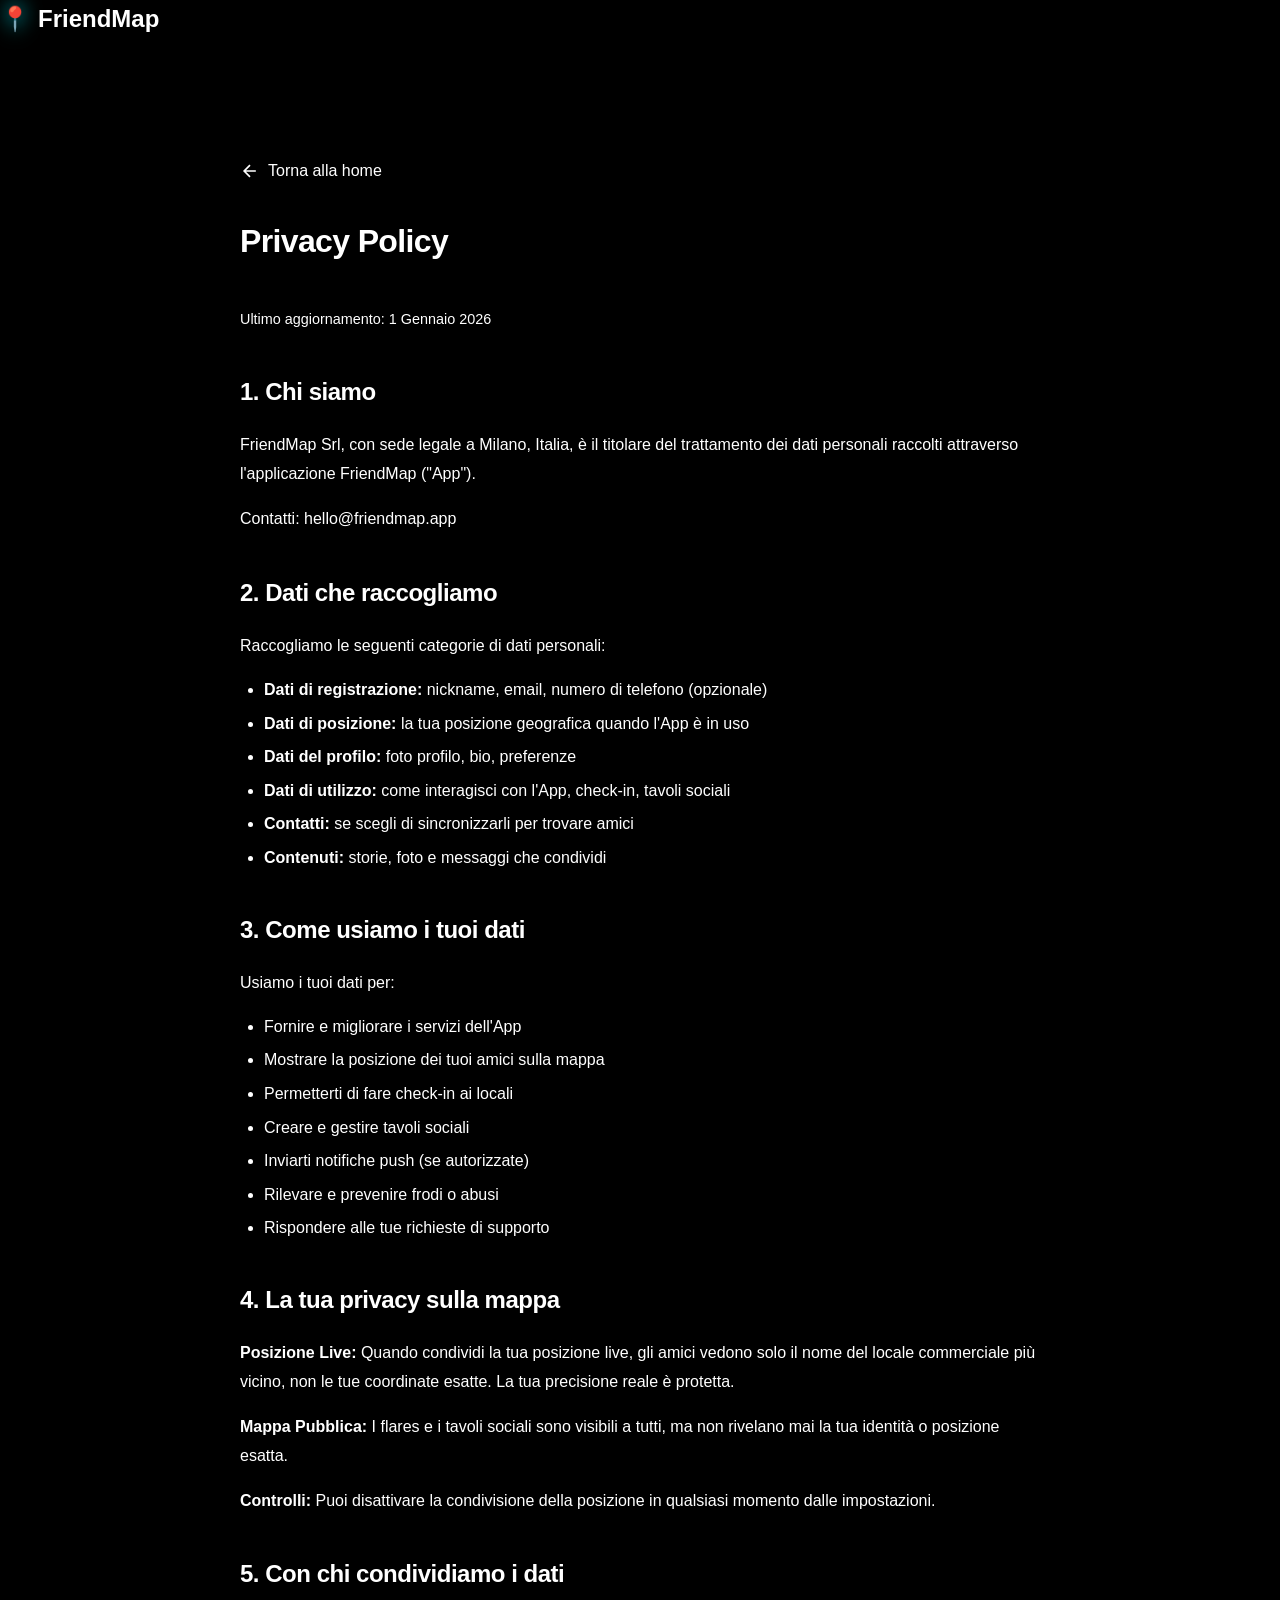
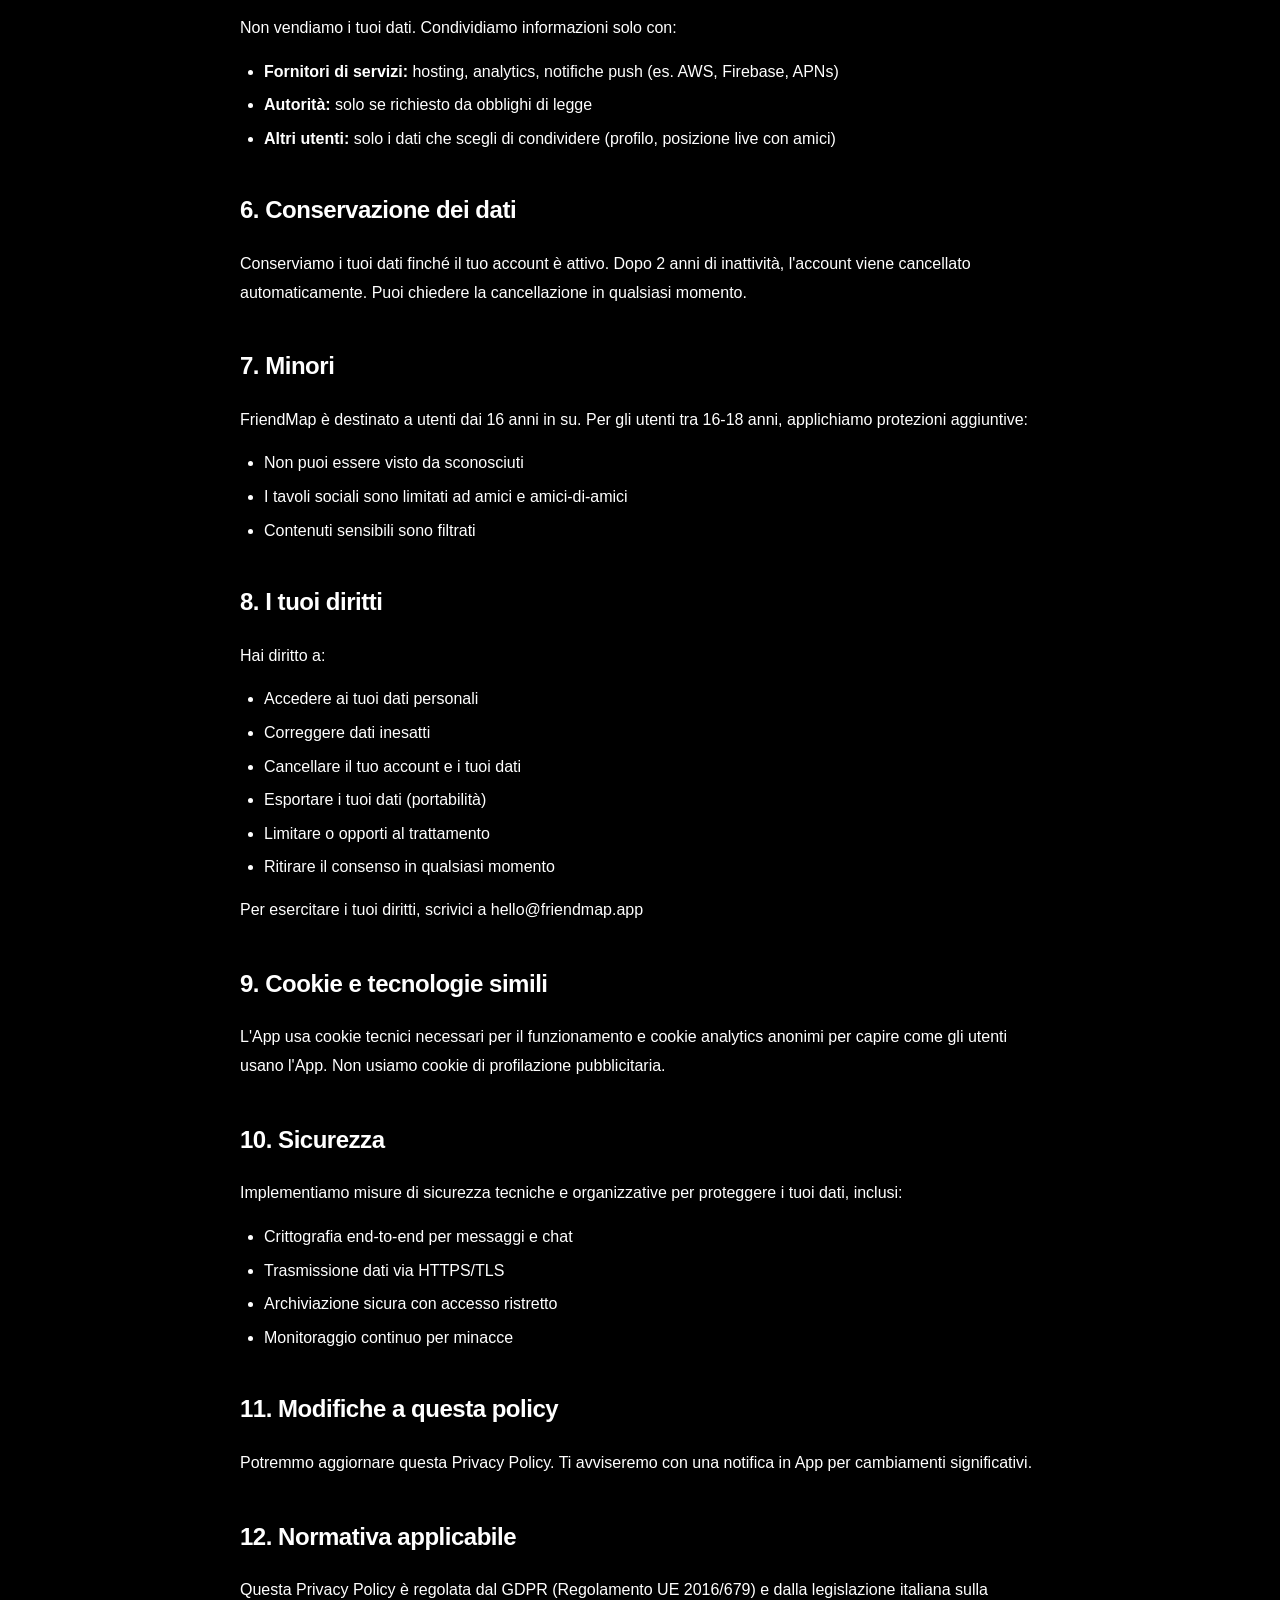
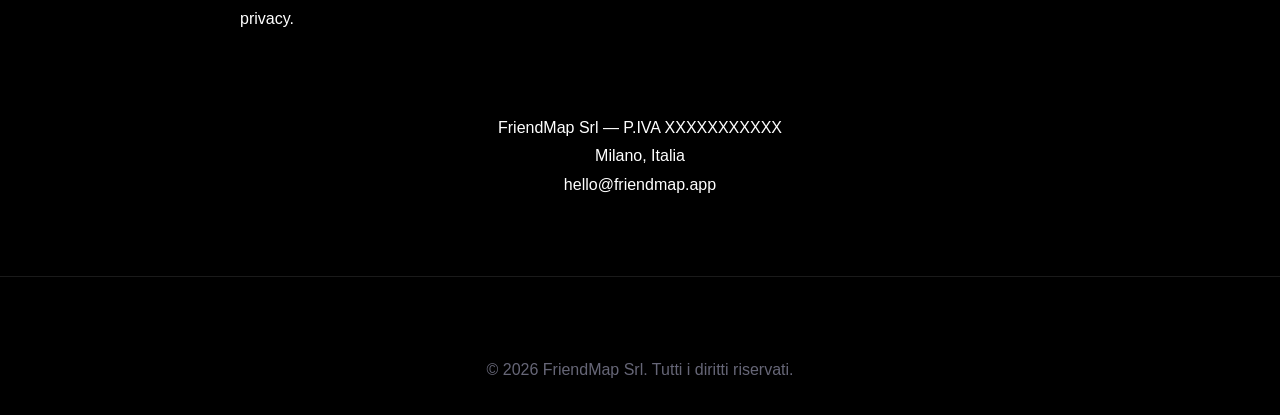
<file: docs/privacy.html>
<!DOCTYPE html>
<html lang="it">
<head>
    <meta charset="UTF-8">
    <meta name="viewport" content="width=device-width, initial-scale=1.0">
    <title>Privacy Policy - FriendMap</title>
    <link rel="preconnect" href="https://fonts.googleapis.com">
    <link rel="preconnect" href="https://fonts.gstatic.com" crossorigin>
    <link rel="stylesheet" href="./style.css">
    <style>
        .privacy-page {
            min-height: 100vh;
            padding: 120px 0 60px;
        }
        .privacy-content {
            max-width: 800px;
            margin: 0 auto;
        }
        .privacy-content h1 {
            margin-bottom: 40px;
        }
        .privacy-content h2 {
            margin-top: 40px;
            margin-bottom: 20px;
            font-size: 1.5rem;
        }
        .privacy-content h3 {
            margin-top: 24px;
            margin-bottom: 12px;
            font-size: 1.2rem;
        }
        .privacy-content p {
            margin-bottom: 16px;
            line-height: 1.8;
        }
        .privacy-content ul {
            margin-bottom: 16px;
            padding-left: 24px;
        }
        .privacy-content li {
            margin-bottom: 8px;
            color: var(--color-text-muted);
        }
        .privacy-content a {
            color: var(--color-primary);
        }
        .back-link {
            display: inline-flex;
            align-items: center;
            gap: 8px;
            color: var(--color-text-muted);
            text-decoration: none;
            margin-bottom: 32px;
            transition: color 0.3s ease;
        }
        .back-link:hover {
            color: var(--color-primary);
        }
        .last-updated {
            color: var(--color-text-muted);
            font-size: 0.9rem;
            margin-bottom: 32px;
        }
    </style>
</head>
<body>
    <nav class="navbar">
        <div class="nav-container">
            <a href="./index.html" class="logo">
                <span class="logo-icon">📍</span>
                <span class="logo-text">FriendMap</span>
            </a>
        </div>
    </nav>

    <main class="privacy-page">
        <div class="container">
            <div class="privacy-content">
                <a href="./index.html" class="back-link">
                    <svg width="20" height="20" viewBox="0 0 24 24" fill="none" stroke="currentColor" stroke-width="2">
                        <path d="M19 12H5M12 19l-7-7 7-7"/>
                    </svg>
                    Torna alla home
                </a>

                <h1>Privacy Policy</h1>
                <p class="last-updated">Ultimo aggiornamento: 1 Gennaio 2026</p>

                <h2>1. Chi siamo</h2>
                <p>FriendMap Srl, con sede legale a Milano, Italia, è il titolare del trattamento dei dati personali raccolti attraverso l'applicazione FriendMap ("App").</p>
                <p>Contatti: hello@friendmap.app</p>

                <h2>2. Dati che raccogliamo</h2>
                <p>Raccogliamo le seguenti categorie di dati personali:</p>
                <ul>
                    <li><strong>Dati di registrazione:</strong> nickname, email, numero di telefono (opzionale)</li>
                    <li><strong>Dati di posizione:</strong> la tua posizione geografica quando l'App è in uso</li>
                    <li><strong>Dati del profilo:</strong> foto profilo, bio, preferenze</li>
                    <li><strong>Dati di utilizzo:</strong> come interagisci con l'App, check-in, tavoli sociali</li>
                    <li><strong>Contatti:</strong> se scegli di sincronizzarli per trovare amici</li>
                    <li><strong>Contenuti:</strong> storie, foto e messaggi che condividi</li>
                </ul>

                <h2>3. Come usiamo i tuoi dati</h2>
                <p>Usiamo i tuoi dati per:</p>
                <ul>
                    <li>Fornire e migliorare i servizi dell'App</li>
                    <li>Mostrare la posizione dei tuoi amici sulla mappa</li>
                    <li>Permetterti di fare check-in ai locali</li>
                    <li>Creare e gestire tavoli sociali</li>
                    <li>Inviarti notifiche push (se autorizzate)</li>
                    <li>Rilevare e prevenire frodi o abusi</li>
                    <li>Rispondere alle tue richieste di supporto</li>
                </ul>

                <h2>4. La tua privacy sulla mappa</h2>
                <p><strong>Posizione Live:</strong> Quando condividi la tua posizione live, gli amici vedono solo il nome del locale commerciale più vicino, non le tue coordinate esatte. La tua precisione reale è protetta.</p>
                <p><strong>Mappa Pubblica:</strong> I flares e i tavoli sociali sono visibili a tutti, ma non rivelano mai la tua identità o posizione esatta.</p>
                <p><strong>Controlli:</strong> Puoi disattivare la condivisione della posizione in qualsiasi momento dalle impostazioni.</p>

                <h2>5. Con chi condividiamo i dati</h2>
                <p>Non vendiamo i tuoi dati. Condividiamo informazioni solo con:</p>
                <ul>
                    <li><strong>Fornitori di servizi:</strong> hosting, analytics, notifiche push (es. AWS, Firebase, APNs)</li>
                    <li><strong>Autorità:</strong> solo se richiesto da obblighi di legge</li>
                    <li><strong>Altri utenti:</strong> solo i dati che scegli di condividere (profilo, posizione live con amici)</li>
                </ul>

                <h2>6. Conservazione dei dati</h2>
                <p>Conserviamo i tuoi dati finché il tuo account è attivo. Dopo 2 anni di inattività, l'account viene cancellato automaticamente. Puoi chiedere la cancellazione in qualsiasi momento.</p>

                <h2>7. Minori</h2>
                <p>FriendMap è destinato a utenti dai 16 anni in su. Per gli utenti tra 16-18 anni, applichiamo protezioni aggiuntive:</p>
                <ul>
                    <li>Non puoi essere visto da sconosciuti</li>
                    <li>I tavoli sociali sono limitati ad amici e amici-di-amici</li>
                    <li>Contenuti sensibili sono filtrati</li>
                </ul>

                <h2>8. I tuoi diritti</h2>
                <p>Hai diritto a:</p>
                <ul>
                    <li>Accedere ai tuoi dati personali</li>
                    <li>Correggere dati inesatti</li>
                    <li>Cancellare il tuo account e i tuoi dati</li>
                    <li>Esportare i tuoi dati (portabilità)</li>
                    <li>Limitare o opporti al trattamento</li>
                    <li>Ritirare il consenso in qualsiasi momento</li>
                </ul>
                <p>Per esercitare i tuoi diritti, scrivici a hello@friendmap.app</p>

                <h2>9. Cookie e tecnologie simili</h2>
                <p>L'App usa cookie tecnici necessari per il funzionamento e cookie analytics anonimi per capire come gli utenti usano l'App. Non usiamo cookie di profilazione pubblicitaria.</p>

                <h2>10. Sicurezza</h2>
                <p>Implementiamo misure di sicurezza tecniche e organizzative per proteggere i tuoi dati, inclusi:</p>
                <ul>
                    <li>Crittografia end-to-end per messaggi e chat</li>
                    <li>Trasmissione dati via HTTPS/TLS</li>
                    <li>Archiviazione sicura con accesso ristretto</li>
                    <li>Monitoraggio continuo per minacce</li>
                </ul>

                <h2>11. Modifiche a questa policy</h2>
                <p>Potremmo aggiornare questa Privacy Policy. Ti avviseremo con una notifica in App per cambiamenti significativi.</p>

                <h2>12. Normativa applicabile</h2>
                <p>Questa Privacy Policy è regolata dal GDPR (Regolamento UE 2016/679) e dalla legislazione italiana sulla privacy.</p>

                <hr style="border: none; border-top: 1px solid var(--color-border); margin: 40px 0;">

                <p style="text-align: center; color: var(--color-text-muted);">
                    FriendMap Srl — P.IVA XXXXXXXXXXX<br>
                    Milano, Italia<br>
                    hello@friendmap.app
                </p>
            </div>
        </div>
    </main>

    <footer>
        <div class="container">
            <div class="footer-bottom">
                <p>&copy; 2026 FriendMap Srl. Tutti i diritti riservati.</p>
            </div>
        </div>
    </footer>
</body>
</html>
</file>
<file: docs/style.css>
/* ========================================
   Cloudy God Tier Design System - Ultimate Expansion
   No Limits. Full Power. Waitlist Terminal.
   ======================================== */

:root {
    --bg-deep: #000000;
    --bg-surface: #050508;
    --bg-glass: rgba(5, 5, 8, 0.4);
    
    --neon-blue: #00f0ff;
    --neon-purple: #8a2be2;
    --neon-pink: #ff007f;
    --neon-red: #ff003c;
    --neon-green: #00ff41; /* For Terminal */
    
    --text-main: #ffffff;
    --text-muted: #666677;
    
    --border-light: rgba(255, 255, 255, 0.05);

    --font-heading: 'Outfit', sans-serif;
    --font-body: 'Space Grotesk', sans-serif;
    --font-mono: 'JetBrains Mono', monospace;
    --gradient-epic: linear-gradient(135deg, var(--neon-blue), var(--neon-purple), var(--neon-pink));
}

* { margin: 0; padding: 0; box-sizing: border-box; cursor: none !important; }

body { background-color: var(--bg-deep); color: var(--text-main); font-family: var(--font-body); overflow-x: hidden; line-height: 1.6; }

/* Hide Scrollbar Globally */
::-webkit-scrollbar { display: none; }
html { -ms-overflow-style: none; scrollbar-width: none; }

h1, h2, h3, h4, .giant-text { font-family: var(--font-heading); font-weight: 900; letter-spacing: -0.02em; }
.text-gradient { background: var(--gradient-epic); -webkit-background-clip: text; -webkit-text-fill-color: transparent; background-clip: text; }
.text-center { text-align: center; }

/* --- Terminal Waitlist --- */
#waitlist-terminal { position: fixed; inset: 0; background: rgba(0, 5, 10, 0.95); z-index: 200000; display: flex; flex-direction: column; padding: 4rem; backdrop-filter: blur(20px); font-family: var(--font-mono); color: var(--neon-blue); }
#terminal-close { position: absolute; top: 2rem; right: 2rem; font-size: 2rem; font-weight: bold; cursor: pointer; z-index: 50; }
#terminal-close:hover { color: white; text-shadow: 0 0 10px white; }
.crt-overlay { position: absolute; inset: 0; background: linear-gradient(rgba(18, 16, 16, 0) 50%, rgba(0, 0, 0, 0.25) 50%), linear-gradient(90deg, rgba(255, 0, 0, 0.06), rgba(0, 255, 0, 0.02), rgba(0, 0, 255, 0.06)); background-size: 100% 4px, 6px 100%; pointer-events: none; z-index: 10; animation: crtFlicker 0.15s infinite; }
@keyframes crtFlicker { 0% { opacity: 0.95; } 100% { opacity: 1; } }
.terminal-content { position: relative; z-index: 20; max-width: 800px; margin: 0 auto; width: 100%; height: 100%; display: flex; flex-direction: column; text-shadow: 0 0 10px var(--neon-blue); }
.terminal-header { border-bottom: 1px solid var(--neon-blue); padding-bottom: 1rem; margin-bottom: 2rem; font-weight: bold; letter-spacing: 2px; }
#terminal-output { display: flex; flex-direction: column; gap: 0.5rem; margin-bottom: 1rem; font-size: 1.2rem; white-space: pre-wrap; }
.terminal-line { animation: terminalLineFade 0.1s ease-out; }
@keyframes terminalLineFade { from { opacity: 0; transform: translateX(-10px); } to { opacity: 1; transform: translateX(0); } }
.terminal-input-line { display: flex; align-items: center; gap: 1rem; font-size: 1.5rem; margin-top: 2rem; }
.terminal-input-line input { background: transparent; border: none; color: white; font-family: var(--font-mono); font-size: 1.5rem; outline: none; flex: 1; text-transform: uppercase; text-shadow: 0 0 10px white; }
.cursor-block { display: inline-block; width: 15px; height: 1.2em; background: var(--neon-blue); animation: blink 1s step-end infinite; }
@keyframes blink { 0%, 100% { opacity: 1; } 50% { opacity: 0; } }

/* HUD */
#live-stats-hud { position: fixed; bottom: 30px; left: 30px; z-index: 999; display: flex; flex-direction: column; gap: 15px; pointer-events: none; }
.stat-item { display: flex; flex-direction: column; background: rgba(0,0,0,0.6); padding: 10px 20px; border-left: 3px solid var(--neon-blue); backdrop-filter: blur(5px); }
.stat-label { font-family: var(--font-mono); font-size: 0.7rem; color: var(--neon-blue); letter-spacing: 2px; }
.stat-value { font-family: var(--font-mono); font-size: 1.5rem; color: white; font-weight: 700; text-shadow: 0 0 10px var(--neon-blue); }

/* Enter Gate & Cursor */
#enter-gate { position: fixed; inset: 0; background: #000; z-index: 100000; display: flex; justify-content: center; align-items: center; text-align: center; transition: opacity 1s ease-out; }
.enter-content p { color: var(--neon-red); font-weight: bold; margin: 2rem 0; letter-spacing: 1px; }

.cursor-dot { width: 6px; height: 6px; background: #fff; border-radius: 50%; position: fixed; pointer-events: none; z-index: 9999; transform: translate(-50%, -50%); mix-blend-mode: difference; }
.cursor-glow { width: 50px; height: 50px; border: 1px solid rgba(0, 240, 255, 0.5); border-radius: 50%; position: fixed; pointer-events: none; z-index: 9998; transform: translate(-50%, -50%); transition: width 0.2s, height 0.2s, background 0.2s, border 0.2s; mix-blend-mode: screen; }
.cursor-hover .cursor-glow { width: 100px; height: 100px; background: rgba(0, 240, 255, 0.2); border-color: transparent; filter: blur(2px); }

/* Three.js Canvas */
#canvas-container { position: fixed; top: 0; left: 0; width: 100vw; height: 100vh; z-index: -1; pointer-events: none; }
.magnetic { display: inline-block; }

/* Glitch Text Effect */
.glitch-text { position: relative; }
.glitch-text::before, .glitch-text::after { content: attr(data-text); position: absolute; top: 0; left: 0; width: 100%; height: 100%; opacity: 0.8; }
.glitch-text::before { color: var(--neon-blue); z-index: -1; animation: glitch-anim-1 2s infinite linear alternate-reverse; }
.glitch-text::after { color: var(--neon-pink); z-index: -2; animation: glitch-anim-2 3s infinite linear alternate-reverse; }
@keyframes glitch-anim-1 { 0% { clip-path: inset(20% 0 80% 0); transform: translate(-2px, 1px); } 20% { clip-path: inset(60% 0 10% 0); transform: translate(2px, -1px); } 40% { clip-path: inset(40% 0 50% 0); transform: translate(-2px, 2px); } 60% { clip-path: inset(80% 0 5% 0); transform: translate(2px, -2px); } 80% { clip-path: inset(10% 0 70% 0); transform: translate(-1px, 1px); } 100% { clip-path: inset(30% 0 50% 0); transform: translate(1px, -1px); } }
@keyframes glitch-anim-2 { 0% { clip-path: inset(10% 0 60% 0); transform: translate(2px, -1px); } 20% { clip-path: inset(30% 0 20% 0); transform: translate(-2px, 1px); } 40% { clip-path: inset(70% 0 10% 0); transform: translate(2px, 2px); } 60% { clip-path: inset(20% 0 50% 0); transform: translate(-2px, -2px); } 80% { clip-path: inset(50% 0 30% 0); transform: translate(1px, 1px); } 100% { clip-path: inset(5% 0 80% 0); transform: translate(-1px, -1px); } }
.glitch-hover:hover { animation: text-shake 0.2s infinite; }
@keyframes text-shake { 0% { transform: translate(2px, 1px) rotate(0deg); } 10% { transform: translate(-1px, -2px) rotate(-1deg); } 20% { transform: translate(-3px, 0px) rotate(1deg); } 30% { transform: translate(0px, 2px) rotate(0deg); } 40% { transform: translate(1px, -1px) rotate(1deg); } 50% { transform: translate(-1px, 2px) rotate(-1deg); } }

/* Layout */
.glass-nav { position: fixed; top: 0; width: 100%; z-index: 1000; padding: 1.5rem 0; background: linear-gradient(to bottom, rgba(0,0,0,0.8), transparent); pointer-events: none; }
.nav-content { max-width: 1400px; margin: 0 auto; padding: 0 3rem; display: flex; justify-content: space-between; align-items: center; pointer-events: auto; }
.logo { display: flex; align-items: center; gap: 0.5rem; text-decoration: none; font-family: var(--font-heading); font-weight: 900; font-size: 1.5rem; color: white; }
.logo-icon { color: var(--neon-blue); text-shadow: 0 0 20px var(--neon-blue); }
.nav-links { display: flex; gap: 3rem; align-items: center; }
.nav-links a { color: var(--text-main); text-decoration: none; font-weight: 600; font-size: 1.1rem; }
.btn-neon { padding: 0.8rem 2rem; border-radius: 100px; border: 1px solid rgba(255,255,255,0.2) !important; background: rgba(0,0,0,0.5); backdrop-filter: blur(10px); }

/* Hero */
.hero { min-height: 100vh; display: flex; align-items: center; max-width: 1400px; margin: 0 auto; padding: 8rem 3rem 2rem; }
.hero-content { flex: 1.2; z-index: 10; }
.badge-glow { display: inline-flex; align-items: center; gap: 0.5rem; padding: 0.5rem 1.2rem; border-radius: 100px; background: rgba(0, 240, 255, 0.1); border: 1px solid var(--neon-blue); font-size: 0.9rem; font-weight: 700; letter-spacing: 2px; margin-bottom: 2.5rem; color: var(--neon-blue); box-shadow: 0 0 20px rgba(0,240,255,0.2); }
.pulse-dot { width: 10px; height: 10px; background: var(--neon-blue); border-radius: 50%; box-shadow: 0 0 20px var(--neon-blue); animation: pulse 1s infinite; }
.hero-title { font-size: clamp(5rem, 10vw, 12rem); line-height: 0.85; margin-bottom: 2rem; text-transform: uppercase; text-shadow: 0 0 40px rgba(0,240,255,0.3); }
.word, .char { display: inline-block; overflow: hidden; }
.hero-subtitle { font-size: 1.4rem; color: var(--text-main); max-width: 550px; margin-bottom: 4rem; line-height: 1.6; text-shadow: 0 2px 10px rgba(0,0,0,0.8); }
.btn-primary { display: inline-flex; align-items: center; justify-content: center; width: 220px; height: 220px; background: rgba(255,255,255,0.05); border: 1px solid rgba(255,255,255,0.2); color: var(--text-main); text-decoration: none; font-family: var(--font-heading); font-weight: 900; font-size: 1.2rem; border-radius: 50%; backdrop-filter: blur(10px); box-shadow: inset 0 0 40px rgba(0,0,0,0.5); transition: background 0.3s, border-color 0.3s; }
.btn-primary:hover { background: rgba(0,240,255,0.2); border-color: var(--neon-blue); box-shadow: 0 0 60px rgba(0,240,255,0.4), inset 0 0 20px rgba(0,240,255,0.4); text-shadow: 0 0 10px #fff; }
.hero-visual { flex: 0.8; display: flex; justify-content: center; position: relative; z-index: 5; }
.mockup-container { width: 450px; }
.app-mockup { width: 100%; border-radius: 48px; box-shadow: 0 0 100px rgba(138,43,226,0.4), 0 0 0 2px rgba(255,255,255,0.1); }
.float-anim { animation: floating 6s ease-in-out infinite; }
@keyframes floating { 0% { transform: translateY(0px) rotate(0deg); } 50% { transform: translateY(-30px) rotate(2deg); } 100% { transform: translateY(0px) rotate(0deg); } }

/* Manifesto */
.manifesto-section { padding: 15rem 0; display: flex; flex-direction: column; align-items: center; justify-content: center; overflow: hidden; position: relative; }
.manifesto-block { width: 100%; text-align: center; margin-bottom: 5rem; }
.kinetic-text { font-size: clamp(4rem, 10vw, 15rem); line-height: 0.85; white-space: nowrap; text-transform: uppercase; mix-blend-mode: exclusion; }
.kinetic-text.outline { color: transparent; -webkit-text-stroke: 2px var(--text-main); opacity: 0.6; }
.kinetic-text.solid { color: var(--text-main); text-shadow: 0 0 40px rgba(255,255,255,0.2); }
.philosophy-sub { margin-top: 10rem; font-size: 2.5rem; max-width: 900px; text-align: center; color: var(--text-main); text-shadow: 0 0 20px rgba(0,0,0,1); }

/* Horizontal Simulator & Features */
.horizontal-scroll-section { width: 100%; height: 100vh; overflow: hidden; position: relative; }
.horizontal-scroll-container { display: flex; width: 400vw; height: 100%; }
.horizontal-panel { width: 100vw; height: 100%; display: flex; align-items: center; justify-content: center; padding: 0 5vw; }
.intro-panel { flex-direction: column; text-align: left; align-items: flex-start; }
.intro-panel .giant-text { font-size: clamp(8rem, 15vw, 20rem); line-height: 0.8; }
.panel-content { display: flex; align-items: center; gap: 8rem; width: 100%; max-width: 1600px; }
.panel-text { flex: 1; }
.panel-text h3 { font-size: 6rem; margin-bottom: 1.5rem; text-shadow: 0 0 30px rgba(0,240,255,0.5); }
.panel-text p { font-size: 1.8rem; color: rgba(255,255,255,0.8); }
.panel-visual { flex: 1; display: flex; justify-content: center; align-items: center; }
.bento-img { width: 100%; max-width: 500px; border-radius: 24px; box-shadow: 0 40px 80px rgba(0,0,0,0.8), 0 0 0 1px rgba(255,255,255,0.1); filter: drop-shadow(0 0 30px rgba(138,43,226,0.3)); }

/* Interactive Simulator Maps */
.simulator-map { position: relative; width: 100%; max-width: 450px; border-radius: 40px; overflow: hidden; box-shadow: 0 0 50px rgba(0,240,255,0.2), 0 0 0 2px rgba(255,255,255,0.1); }
.simulator-img { width: 100%; display: block; opacity: 0.8; transition: opacity 0.3s; }
.simulator-map:hover .simulator-img { opacity: 1; }
.simulator-overlay-text { position: absolute; top: 50%; left: 50%; transform: translate(-50%, -50%); background: rgba(0,0,0,0.8); padding: 10px 20px; border: 1px solid var(--neon-blue); border-radius: 100px; color: var(--neon-blue); font-family: var(--font-mono); font-size: 1rem; pointer-events: none; z-index: 10; animation: pulse 2s infinite; }
.sim-flare { position: absolute; width: 20px; height: 20px; background: var(--neon-blue); border-radius: 50%; transform: translate(-50%, -50%); pointer-events: none; z-index: 5; box-shadow: 0 0 20px var(--neon-blue); }
.sim-flare::after { content: ''; position: absolute; inset: -20px; border-radius: 50%; border: 2px solid var(--neon-blue); animation: flare-shockwave 1.5s ease-out forwards; }
@keyframes flare-shockwave { 0% { transform: scale(0.5); opacity: 1; } 100% { transform: scale(10); opacity: 0; } }

/* Cinematic Cult */
.cinematic-cult { padding: 10rem 2rem; }
.cult-grid { display: flex; flex-direction: column; gap: 4rem; max-width: 1200px; margin: 5rem auto 0; }
.cult-card { position: relative; height: 300px; border-radius: 30px; overflow: hidden; border: 1px solid rgba(255,255,255,0.1); display: flex; align-items: center; justify-content: center; text-align: center; background: #000; }
.cult-bg { position: absolute; inset: 0; opacity: 0; transition: opacity 0.5s; background: linear-gradient(45deg, rgba(138,43,226,0.4), rgba(0,240,255,0.4)); filter: saturate(2) contrast(1.5); }
.cult-card:hover .cult-bg { opacity: 1; animation: glitch-anim-1 0.2s infinite; }
.cult-content { position: relative; z-index: 2; pointer-events: none; }
.cult-content h3 { font-size: 4rem; color: #fff; text-shadow: 0 5px 20px rgba(0,0,0,0.8); margin-bottom: 1rem; }
.cult-content p { font-size: 1.5rem; color: var(--neon-blue); font-family: var(--font-mono); }

/* B2B Portal */
.b2b-portal { padding: 15rem 2rem; background: #020000; border-top: 1px solid var(--neon-red); text-align: center; }
.red-glitch::before { color: var(--neon-red); }
.red-glitch::after { color: #fff; }
.b2b-subtitle { font-size: 3rem; color: var(--neon-red); margin-top: 2rem; text-shadow: 0 0 20px var(--neon-red); }
.b2b-desc { font-size: 1.8rem; color: #ccc; max-width: 800px; margin: 3rem auto 5rem; }
.b2b-btn { border-color: var(--neon-red); }
.b2b-btn:hover { background: var(--neon-red); color: #000; box-shadow: 0 0 60px rgba(255, 0, 60, 0.6); }

/* Download Section */
.download { height: 100vh; display: flex; flex-direction: column; align-items: center; justify-content: center; text-align: center; }
.download .giant-text { font-size: clamp(8rem, 15vw, 25rem); }
.btn-massive { display: inline-block; padding: 2.5rem 6rem; background: transparent; color: white; text-decoration: none; font-family: var(--font-heading); font-size: 2.5rem; font-weight: 900; border: 2px solid var(--neon-blue); border-radius: 100px; transition: all 0.3s; text-transform: uppercase; cursor: pointer; }
.btn-massive:hover { background: var(--neon-blue); color: #000; box-shadow: 0 0 60px rgba(0, 240, 255, 0.6); }

/* Footer */
footer { padding: 5rem 3rem 2rem; border-top: 1px solid rgba(255,255,255,0.1); background: #000; }
.footer-content { display: flex; justify-content: space-between; align-items: center; max-width: 1400px; margin: 0 auto 3rem; }
.footer-content .brand { font-size: 2.5rem; font-family: var(--font-heading); font-weight: 900; }
.footer-content .links a { margin-left: 3rem; color: var(--text-muted); text-decoration: none; font-size: 1.2rem; }
.footer-bottom { text-align: center; color: var(--text-muted); }

/* ========================================
   MOBILE RESPONSIVE OVERHAUL 
   ======================================== */
@media (max-width: 768px) {
    * { cursor: auto !important; }
    a, button, .cta-waitlist, .simulator-map, #terminal-close { cursor: pointer !important; }
    .cursor-dot, .cursor-glow { display: none !important; }

    .nav-content { padding: 0 1.5rem; }
    .nav-links a:not(.cta-waitlist) { display: none; }
    .btn-neon { padding: 0.6rem 1.2rem; font-size: 0.9rem; }

    .hero { padding: 8rem 1.5rem 2rem; flex-direction: column; text-align: center; justify-content: center; }
    .hero-content { margin-bottom: 3rem; }
    .hero-title { font-size: 4rem; }
    .hero-subtitle { font-size: 1.1rem; margin: 0 auto 3rem; }
    .btn-primary { width: 160px; height: 160px; font-size: 1rem; }
    .mockup-container { width: 300px; }
    
    .manifesto-section { padding: 8rem 1rem; }
    .kinetic-text { font-size: 3rem; white-space: normal; line-height: 1.1; }
    .manifesto-block { margin-bottom: 3rem; }
    .philosophy-sub { margin-top: 5rem; font-size: 1.5rem; }

    .horizontal-scroll-container { width: auto; flex-direction: column; height: auto; display: block; }
    .horizontal-scroll-section { height: auto; overflow: visible; }
    .horizontal-panel { width: 100vw; height: auto; padding: 4rem 1.5rem; text-align: center; }
    .panel-content { flex-direction: column; gap: 3rem; }
    .panel-text h3 { font-size: 3rem; }
    .panel-text p { font-size: 1.2rem; }
    .intro-panel { align-items: center; text-align: center; min-height: 50vh; }
    .intro-panel .giant-text { font-size: 4rem; }

    .cinematic-cult { padding: 5rem 1.5rem; }
    .cult-card { height: 250px; }
    .cult-content h3 { font-size: 2.5rem; }
    
    .b2b-portal { padding: 6rem 1.5rem; }
    .b2b-subtitle { font-size: 2rem; }
    .b2b-desc { font-size: 1.2rem; }
    .btn-massive { padding: 1.5rem 2.5rem; font-size: 1.5rem; }

    .download { padding: 0 1.5rem; }
    .download .giant-text { font-size: 5rem; }

    .footer-content { flex-direction: column; gap: 2rem; }
    .footer-content .links a { margin: 0 1rem; }

    #live-stats-hud { bottom: 15px; left: 15px; transform: scale(0.8); transform-origin: bottom left; }

    #waitlist-terminal { padding: 2rem 1rem; }
    .terminal-header { font-size: 0.9rem; }
    #terminal-output { font-size: 1rem; }
    .terminal-input-line { font-size: 1.2rem; flex-direction: column; align-items: flex-start; gap: 0.5rem; }
    .terminal-input-line input { font-size: 1.2rem; width: 100%; }
}
</file>
